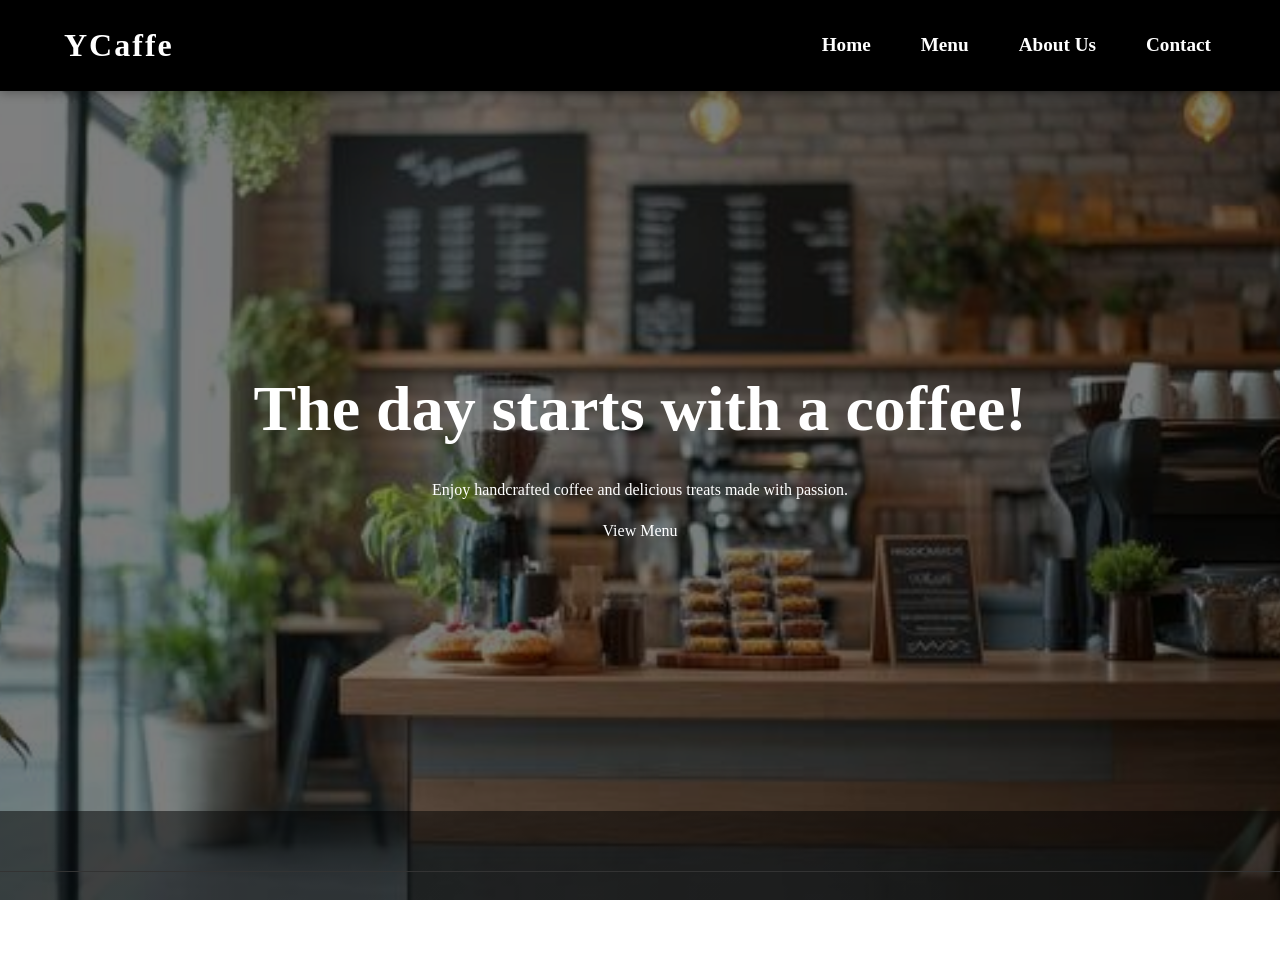
<file: index.html>
<!DOCTYPE html>
<html lang="en">
  <head>
    <meta charset="utf-8" />
    <meta name="viewport" content="width=device-width, initial-scale=1.0">
    <meta name="description" content="YCaffe offers handcrafted coffee, delicious desserts, and a cozy atmosphere for coffee lovers.">
    <title>YCaffe | Specialty Coffee & Desserts</title>
    <link rel="stylesheet" href="styles.css"/>
  </head>
  <body>

    <header>
        <div class="container">

            <a href="index.html" class="logo" aria-label="YCaffe Home">YCaffe</a>

            <nav>
                <ul>
                    <li><a href="index.html">Home</a></li>
                    <li><a href="menu.html">Menu</a></li>
                    <li><a href="about.html">About Us</a></li>
                    <li><a href="contact.html">Contact</a></li>
                </ul>
            </nav>

        </div>
    </header>



    <main>  

        <section class="home">

            <div class="container">

                <h1>The day starts with a coffee!</h1>

                <p>
                    Enjoy handcrafted coffee and delicious treats made with passion.
                </p>

                <a href="menu.html">
                    View Menu
                </a>

            </div>

        </section>

    <section class="about-us">
        <!-- About content will be added here -->
    </section>

    </main>

    <footer>

        <p>
            &copy; 2026 YCaffe. All rights reserved.
        </p>

    </footer>

    <script src=""></script>

  </body>
</html>
</file>
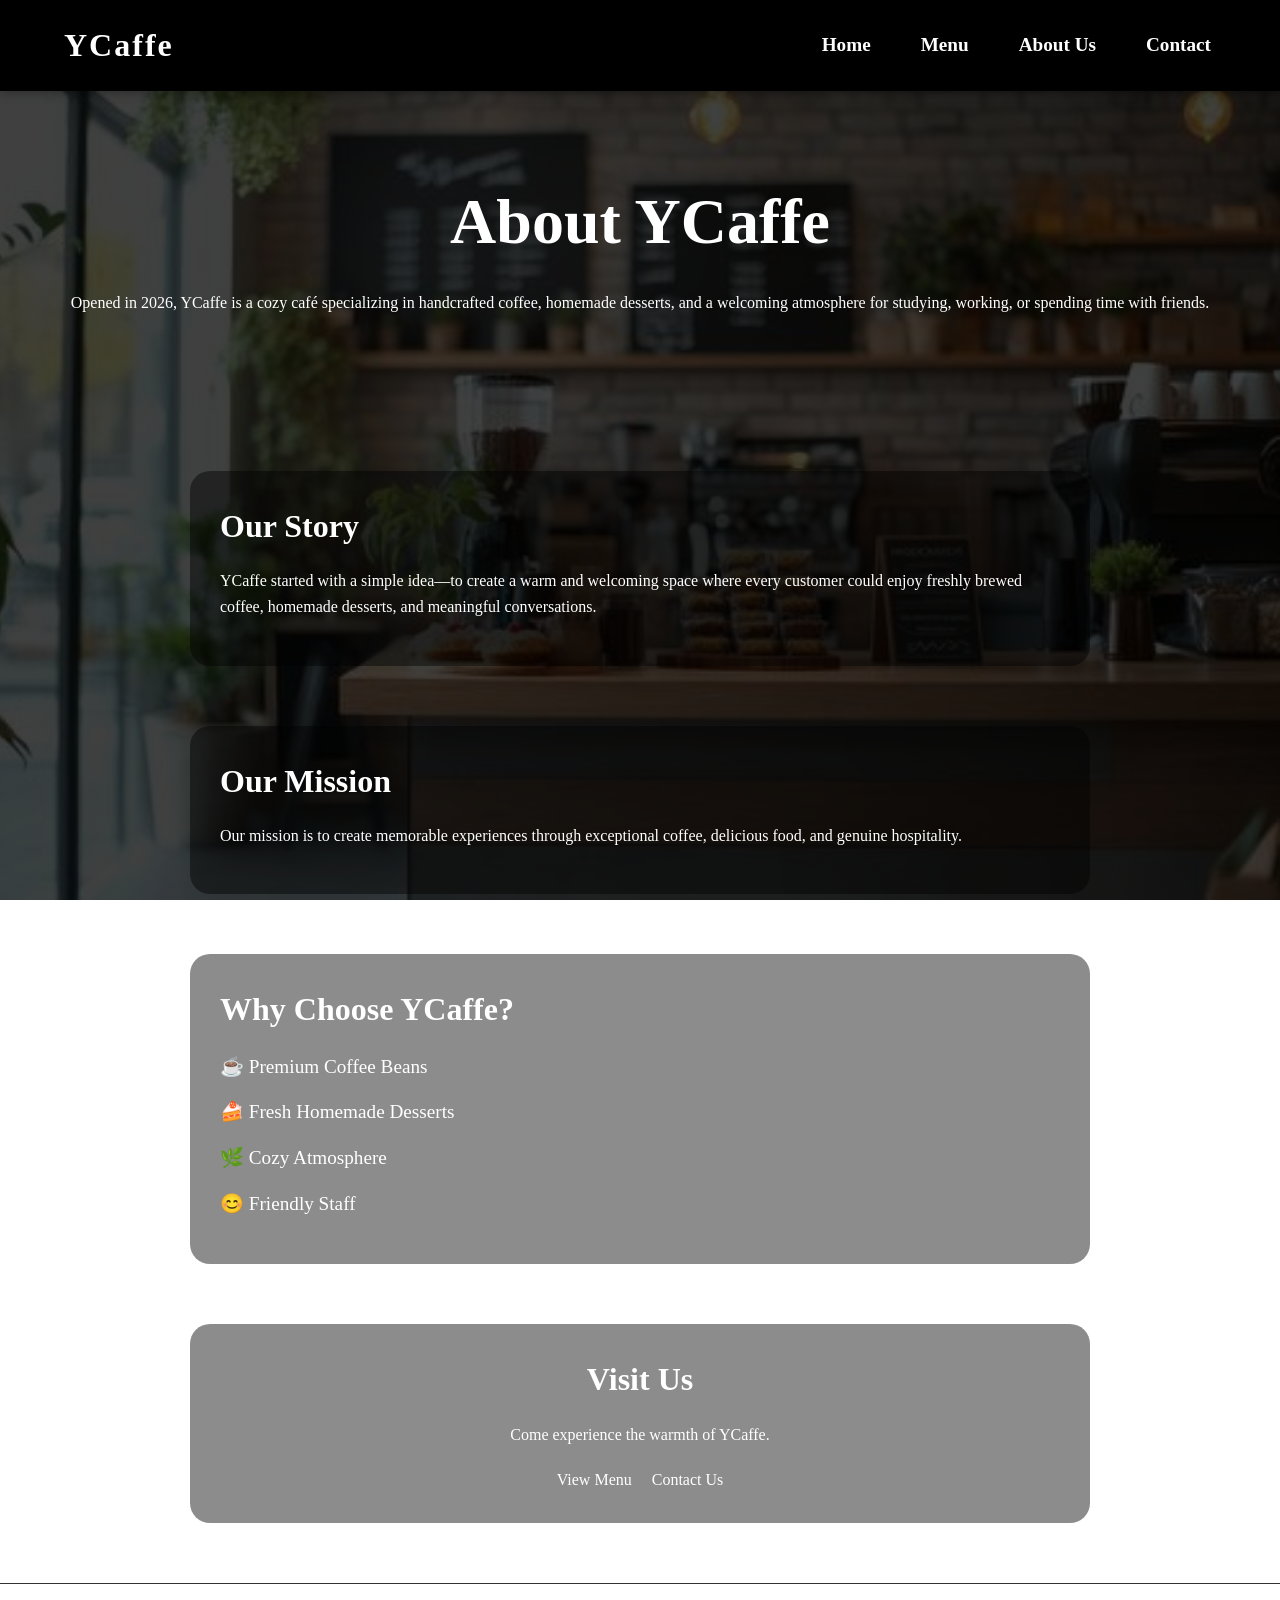
<file: about.html>
<!DOCTYPE html>
<html lang="en">
  <head>
    <meta charset="utf-8" />
    <meta name="viewport" content="width=device-width, initial-scale=1.0">
    <meta name="description" content="YCaffe offers handcrafted coffee, delicious desserts, and a cozy atmosphere for coffee lovers.">
    <title>YCaffe | About Us</title>
    <link rel="stylesheet" href="styles.css"/>
  </head>
  <body>

    <header>
        <div class="container">

             <a href="index.html" class="logo" aria-label="YCaffe Home">YCaffe</a>

            <nav>
                <ul>
                    <li><a href="index.html">Home</a></li>
                    <li><a href="menu.html">Menu</a></li>
                    <li><a href="about.html">About Us</a></li>
                    <li><a href="contact.html">Contact</a></li>
                </ul>
            </nav>

        </div>
    </header>


    <main>

        <section class="about-hero">

            <h1>About YCaffe</h1>

            <p>Opened in 2026, YCaffe is a cozy café specializing in handcrafted coffee,
            homemade desserts, and a welcoming atmosphere for studying, working,
            or spending time with friends.</p>

        </section>


        <section class="our-story">

            <h2>Our Story</h2>
        
            <p>YCaffe started with a simple idea—to create a warm and welcoming space where every customer could enjoy freshly brewed coffee, 
            homemade desserts, and meaningful conversations.</p>

        </section>


        <section class="our-mission">

            <h2>Our Mission</h2>

            <p>Our mission is to create memorable experiences through exceptional coffee, delicious food, and genuine hospitality.</p>

        </section>


        <section class="why-choose-us">

            <h2>Why Choose YCaffe?</h2>

            <ul>

                <li>☕ Premium Coffee Beans</li>

                <li>🍰 Fresh Homemade Desserts</li>

                <li>🌿 Cozy Atmosphere</li>

                <li>😊 Friendly Staff</li>

            </ul>

        </section>


        <section class="visit-us">

            <div class="container">

                <h2>Visit Us</h2>

                <p>Come experience the warmth of YCaffe.</p>

                <div class="buttons">

                    <a href="menu.html" class="view-menu" class="active">
                        View Menu
                    </a>

                    <a href="contact.html" class="contact-us" class="active">
                        Contact Us
                    </a>

                </div>

            </div>

        </section>


    </main>

    <footer>

        <p>
            &copy; 2026 YCaffe. All rights reserved.
        </p>

    </footer>

  </body>
</html>
</file>
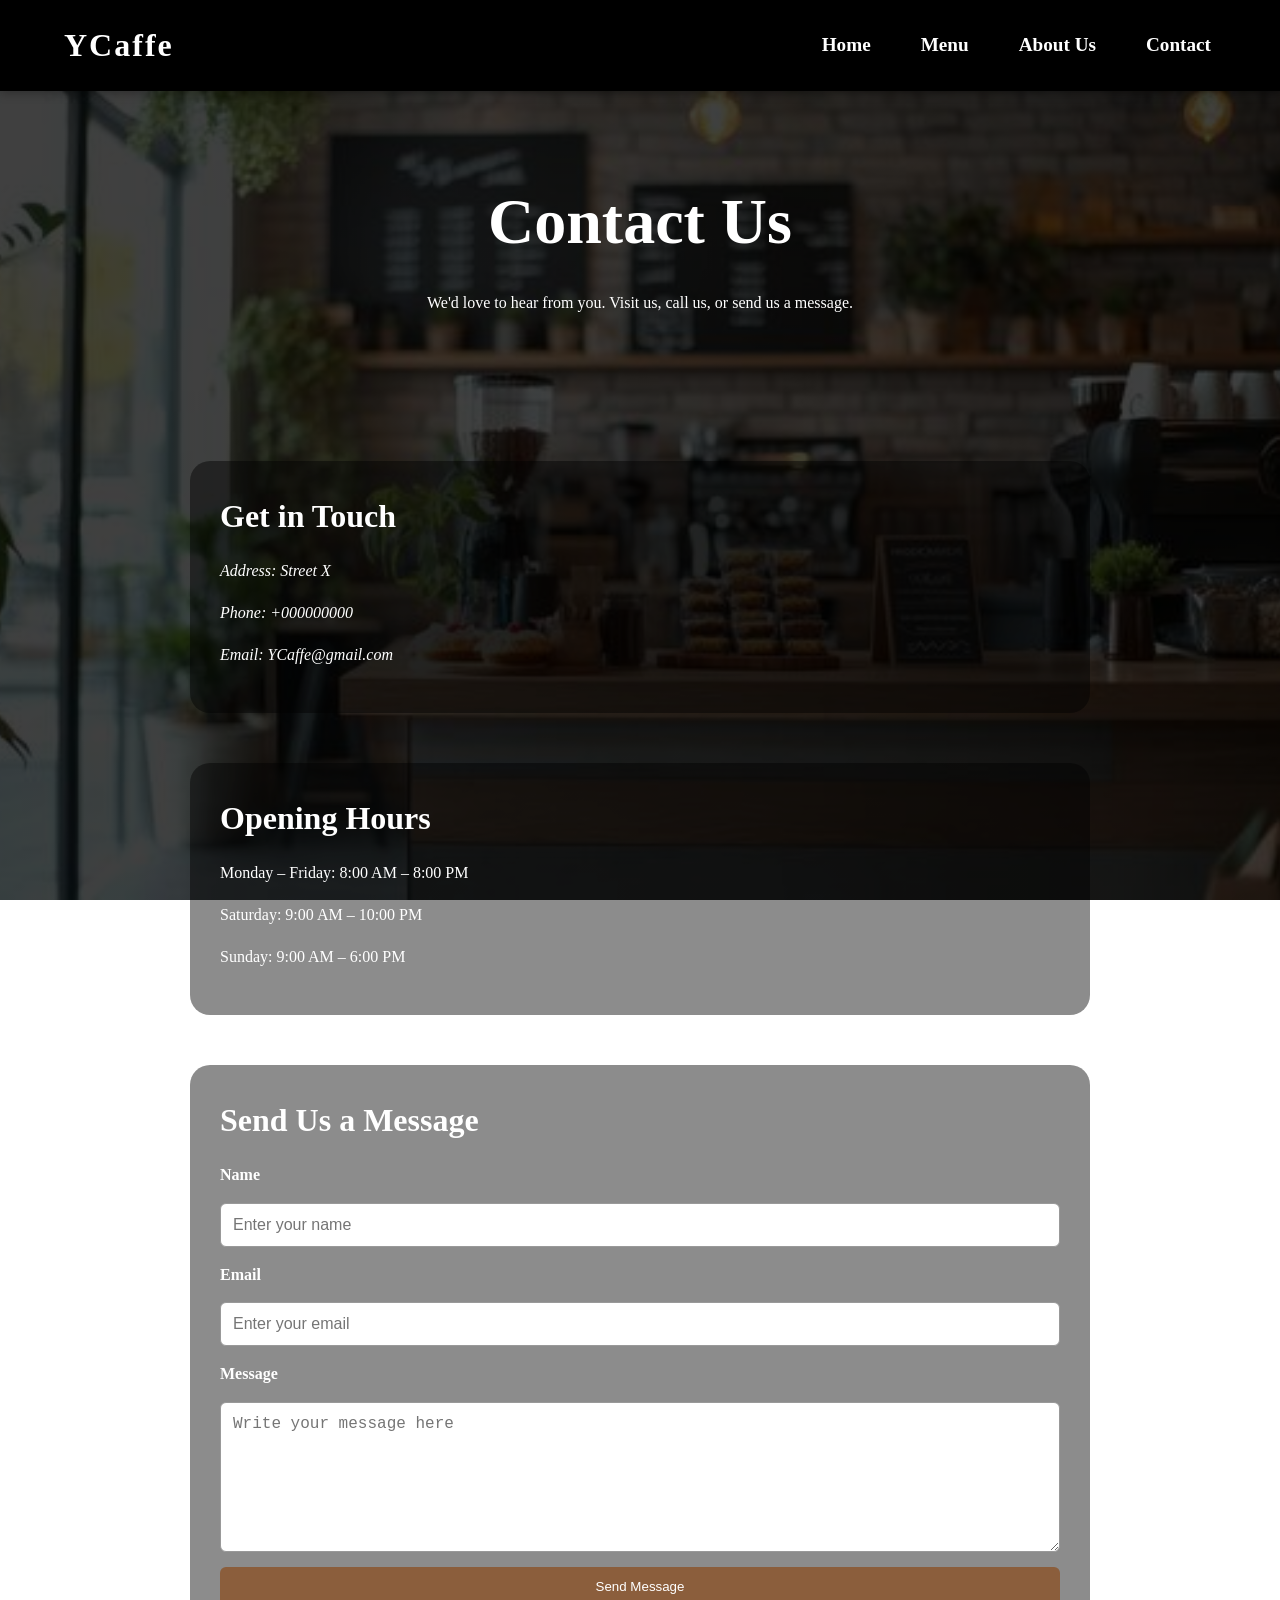
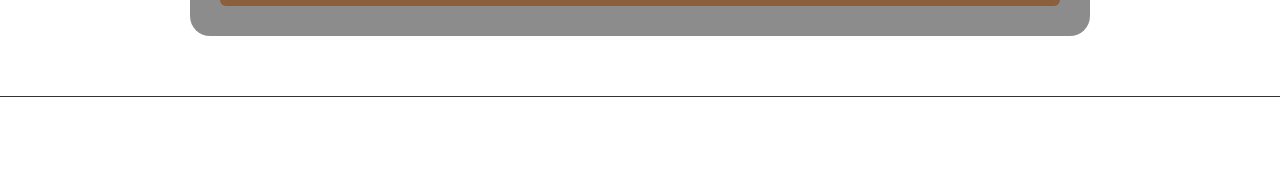
<file: contact.html>
<!DOCTYPE html>
<html lang="en">
  <head>
    <meta charset="utf-8" />
    <meta name="viewport" content="width=device-width, initial-scale=1.0">
    <meta name="description" content="YCaffe offers handcrafted coffee, delicious desserts, and a cozy atmosphere for coffee lovers.">
    <title>YCaffe | Contact</title>
    <link rel="stylesheet" href="styles.css"/>
  </head>
  <body>

    <header>
        <div class="container">

             <a href="index.html" class="logo" aria-label="YCaffe Home">YCaffe</a>

            <nav>
                <ul>
                    <li><a href="index.html">Home</a></li>
                    <li><a href="menu.html">Menu</a></li>
                    <li><a href="about.html">About Us</a></li>
                    <li><a href="contact.html">Contact</a></li>
                </ul>
            </nav>

        </div>
    </header>


    <main>


    <section class="contact-hero">

        <h1>Contact Us</h1>

        <p>
            We'd love to hear from you. Visit us, call us, or send us a message.
        </p>

    </section>

    
    <section class="contact-info">

        <h2>Get in Touch</h2>

        <address>
            <p>Address: Street X</p>
            <p>Phone: <a href="tel:+000000000">+000000000</a></p>
            <p>Email: <a href="mailto:YCaffe@gmail.com">YCaffe@gmail.com</a></p>
        </address>

    </section>

    <section class="opening-hours">

        <h2>Opening Hours</h2>
        <p>Monday – Friday: 8:00 AM – 8:00 PM</p>
        <p>Saturday: 9:00 AM – 10:00 PM</p>
        <p>Sunday: 9:00 AM – 6:00 PM</p>

    </section>

    <section class="contact-form">
         
        <h2>Send Us a Message</h2>

        <form action="#" method="post">

            <label for="name">Name</label>
            <input id="name" name="name" type="text" placeholder="Enter your name" required>

            <label for="email">Email</label>
            <input id="email" name="email" type="email" placeholder="Enter your email" required>

            <label for="message">Message</label>
            <textarea id="message" name="message" placeholder="Write your message here" required></textarea>

            <button type="submit">
                Send Message
            </button>

        </form>

    </section>


    </main>

    <footer>

        <p>
            &copy; 2026 YCaffe. All rights reserved.
        </p>

    </footer>

    <script src=""></script>

  </body>
</html>
</file>
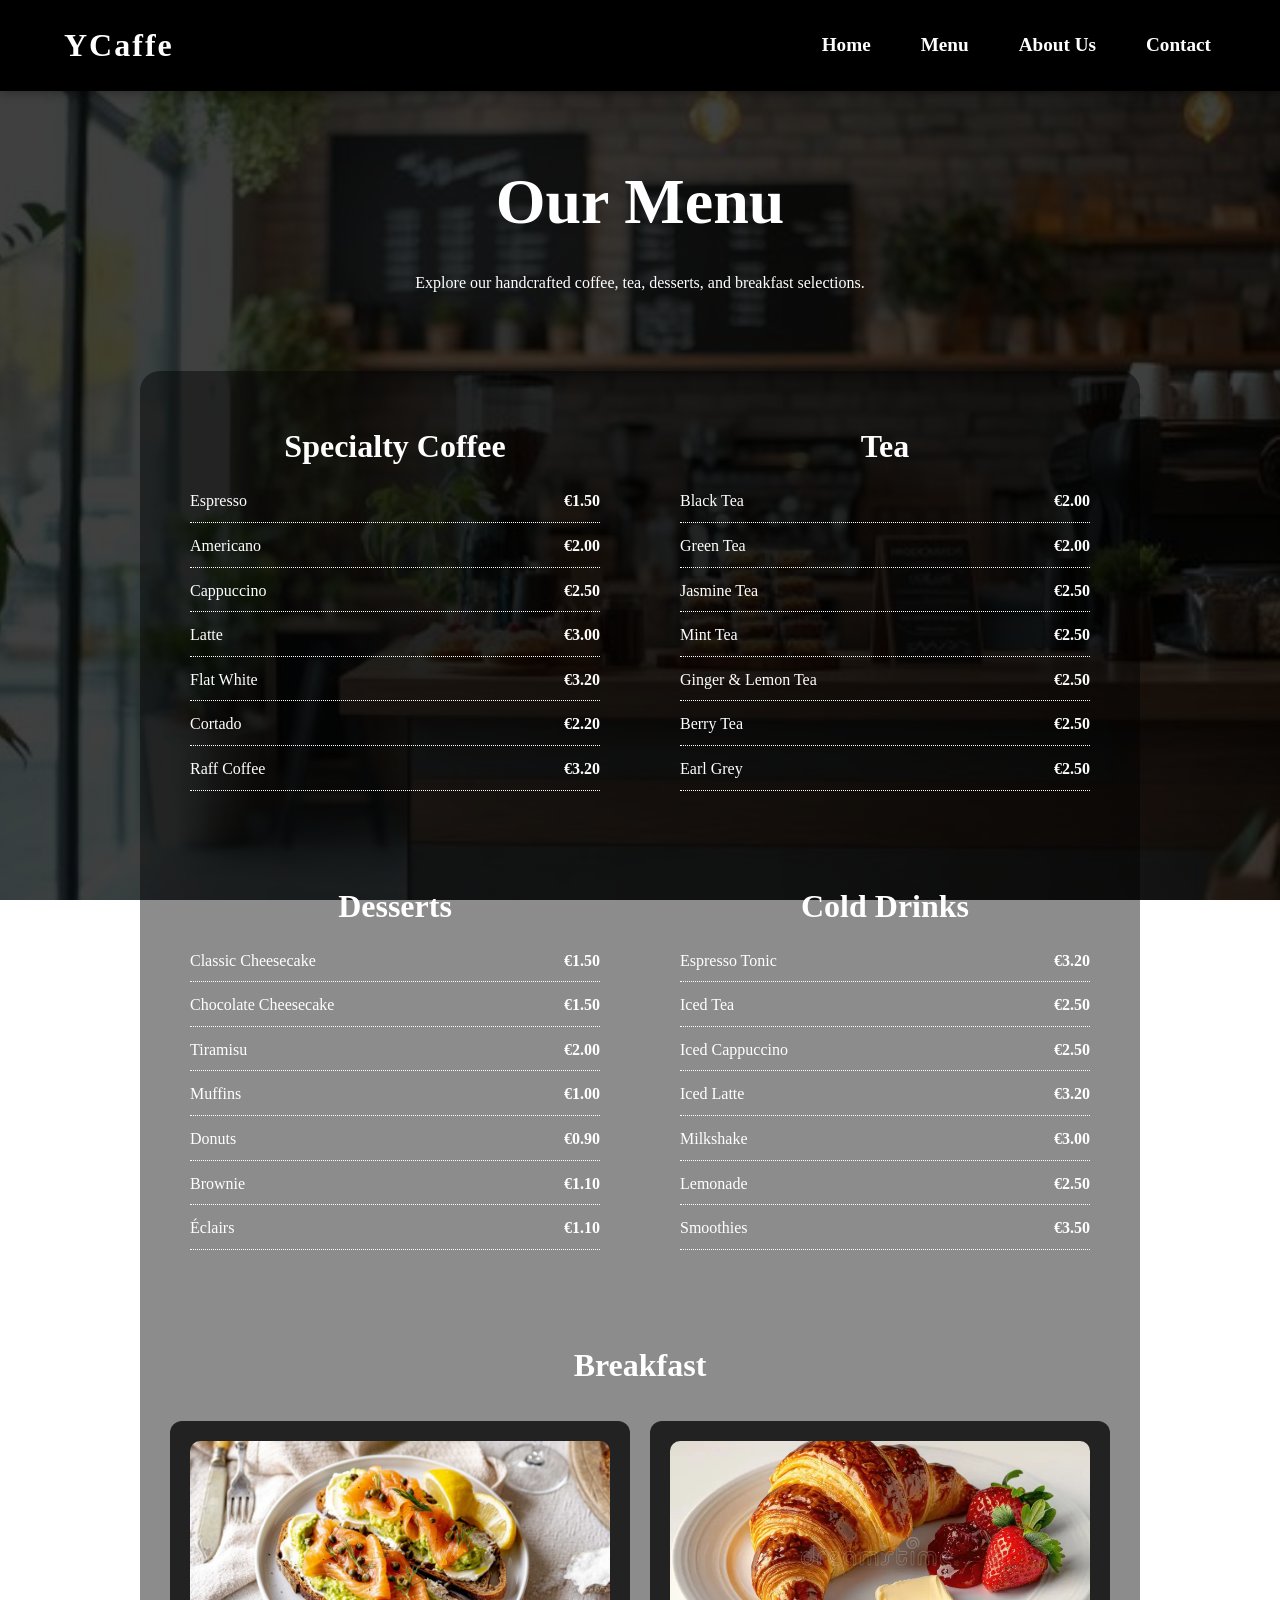
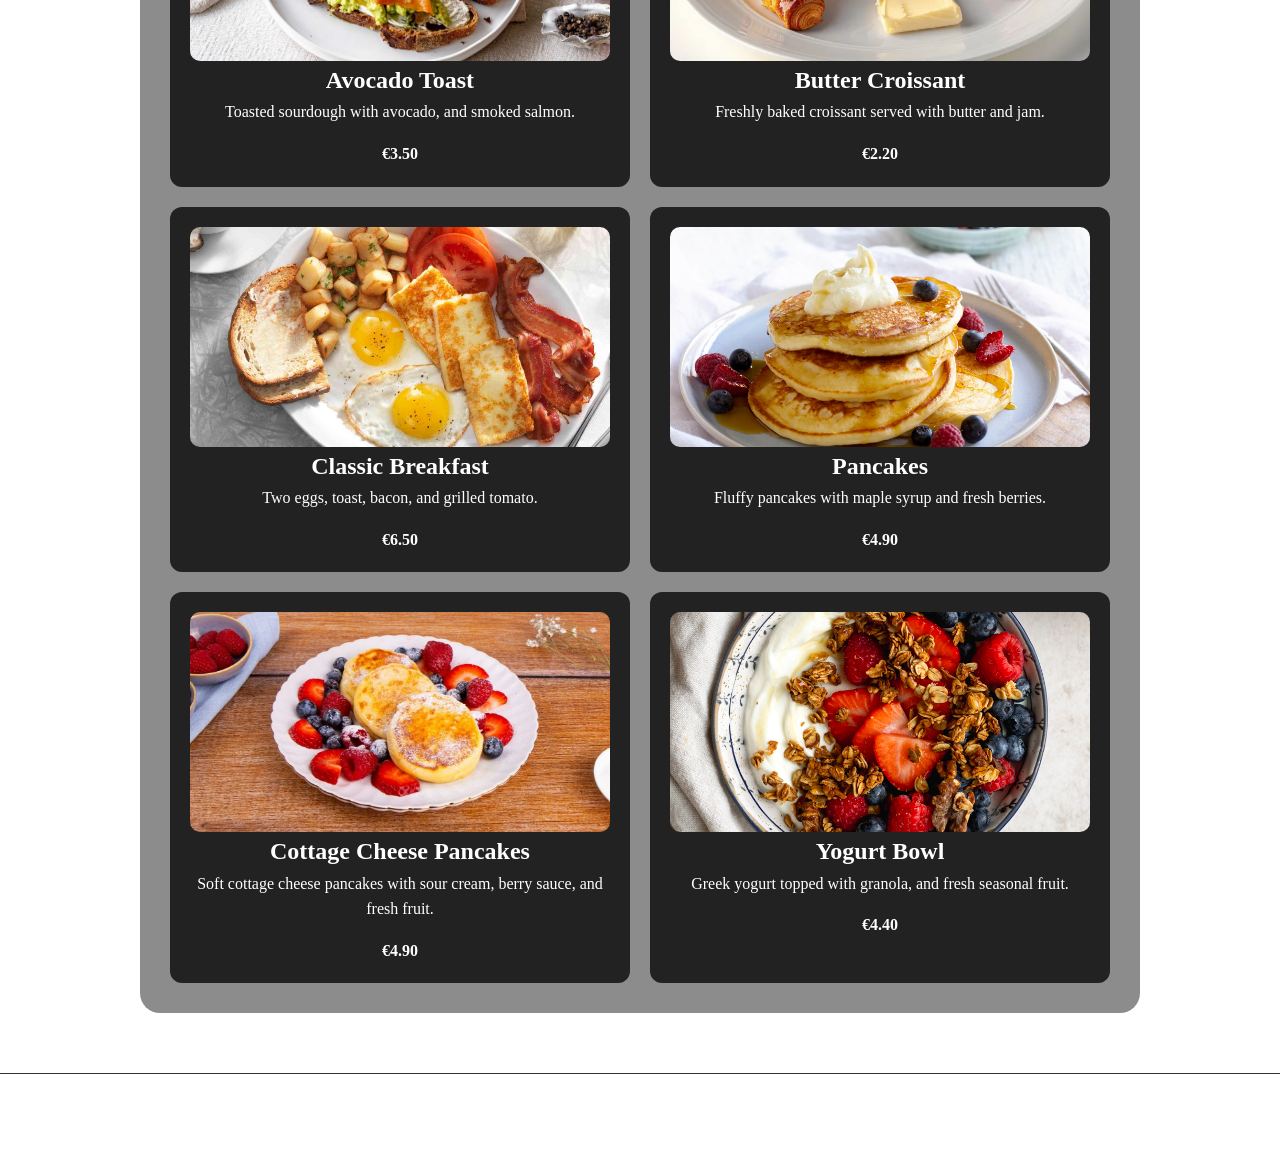
<file: menu.html>
<!DOCTYPE html>
<html lang="en">
  <head>
    <meta charset="utf-8" />
    <meta name="viewport" content="width=device-width, initial-scale=1.0"/>
    <meta name="description" content="YCaffe offers handcrafted coffee, delicious desserts, and a cozy atmosphere for coffee lovers.">
    <title>YCaffe | Menu</title>
    <link rel="stylesheet" href="styles.css"/>
  </head>
  <body>

    <header>
        <div class="container">

             <a href="index.html" class="logo" aria-label="YCaffe Home">YCaffe</a>

            <nav>
                <ul>
                    <li><a href="index.html">Home</a></li>
                    <li><a href="menu.html">Menu</a></li>
                    <li><a href="about.html">About Us</a></li>
                    <li><a href="contact.html">Contact</a></li>
                </ul>
            </nav>

        </div>
    </header>


    <main>

    <section class="menu-hero">

        <h1>Our Menu</h1>

        <p>Explore our handcrafted coffee, tea, desserts, and breakfast selections.</p>

    </section>


    <section class="menu-content">

        <div class="menu-grid">

            <section class="category">

                <h2>Specialty Coffee</h2>


                <article class="item">
                    <p class="flavor">Espresso</p><p class="price">€1.50</p>
                </article>

                <article class="item">
                    <p class="flavor">Americano</p><p class="price">€2.00</p>
                </article>

                <article class="item">
                    <p class="flavor">Cappuccino</p><p class="price">€2.50</p>
                </article>

                <article class="item">
                    <p class="flavor">Latte</p><p class="price">€3.00</p>
                </article>

                <article class="item">
                    <p class="flavor">Flat White</p><p class="price">€3.20</p>
                </article>

                <article class="item">
                    <p class="flavor">Cortado</p><p class="price">€2.20</p>
                </article>

                <article class="item">
                    <p class="flavor">Raff Coffee</p><p class="price">€3.20</p>
                </article>

            </section>
        
    
            
            <section class="category">


                    <h2>Tea</h2>

                    <article class="item">
                        <p class="flavor">Black Tea</p><p class="price">€2.00</p>
                    </article>

                    <article class="item">
                        <p class="flavor">Green Tea</p><p class="price">€2.00</p>
                    </article>

                    <article class="item">
                        <p class="flavor">Jasmine Tea</p><p class="price">€2.50</p>
                    </article>

                    <article class="item">
                        <p class="flavor">Mint Tea</p><p class="price">€2.50</p>
                    </article>

                    <article class="item">
                        <p class="flavor">Ginger & Lemon Tea</p><p class="price">€2.50</p>
                    </article>

                    <article class="item">
                        <p class="flavor">Berry Tea</p><p class="price">€2.50</p>
                    </article>

                    <article class="item">
                        <p class="flavor">Earl Grey</p><p class="price">€2.50</p>
                    </article>
            
            </section>
        


            <section class="category">
                <h2>Desserts</h2>

                <article class="item">
                    <p class="flavor">Classic Cheesecake</p><p class="price">€1.50</p>
                </article>

                <article class="item">
                    <p class="flavor">Chocolate Cheesecake</p><p class="price">€1.50</p>
                </article>

                <article class="item">
                    <p class="flavor">Tiramisu</p><p class="price">€2.00</p>
                </article>

                <article class="item">
                    <p class="flavor">Muffins</p><p class="price">€1.00</p>
                </article>

                <article class="item">
                    <p class="flavor">Donuts</p><p class="price">€0.90</p>
                </article>

                <article class="item">
                    <p class="flavor">Brownie</p><p class="price">€1.10</p>
                </article>

                <article class="item">
                    <p class="flavor">Éclairs</p><p class="price">€1.10</p>
                </article>
            </section>
        


            <section class="category">
                <h2>Cold Drinks</h2>

                <article class="item">
                    <p class="flavor">Espresso Tonic</p><p class="price">€3.20</p>
                </article>

                <article class="item">
                    <p class="flavor">Iced Tea</p><p class="price">€2.50</p>
                </article>

                <article class="item">
                    <p class="flavor">Iced Cappuccino</p><p class="price">€2.50</p>
                </article>

                <article class="item">
                    <p class="flavor">Iced Latte</p><p class="price">€3.20</p>
                </article>

                <article class="item">
                    <p class="flavor">Milkshake</p><p class="price">€3.00</p>
                </article>

                <article class="item">
                    <p class="flavor">Lemonade</p><p class="price">€2.50</p>
                </article>

                <article class="item">
                    <p class="flavor">Smoothies</p><p class="price">€3.50</p>
                </article>
            </section>
    
        </div>

            <section class="breakfast">

                <h2>Breakfast</h2>

                <div class="product-grid">

                    <div class="product-card">
                        <img src="Images/Avocado-toast.jpg" alt="Avocado Toast" />
                        <h3>Avocado Toast</h3>
                        <p>Toasted sourdough with avocado, and smoked salmon.</p>
                        <p class="price">€3.50</p>
                        
                    </div>

                    <div class="product-card">
                        <img src="Images/Croissant.webp" alt="Butter Croissant" />
                        <h3>Butter Croissant</h3>
                        <p>Freshly baked croissant served with butter and jam.</p>
                        <p class="price">€2.20</p>
                        
                    </div>

                    <div class="product-card">
                        <img src="Images/Classic-breakfast.jpg" alt="Classic Breakfast" />
                        <h3>Classic Breakfast</h3>
                        <p>Two eggs, toast, bacon, and grilled tomato.</p>
                        <p class="price">€6.50</p>
                        
                    </div>

                    <div class="product-card">
                        <img src="Images/Pancakes.jpeg" alt="Pancakes" />
                        <h3>Pancakes</h3>
                        <p>Fluffy pancakes with maple syrup and fresh berries.</p>
                        <p class="price">€4.90</p>
                        
                    </div>

                    <div class="product-card">
                        <img src="Images/Cottage-cheese-pancakes.jpg" alt="Yogurt Bowl" />
                        <h3>Cottage Cheese Pancakes</h3>
                        <p>Soft cottage cheese pancakes with sour cream, berry sauce, and fresh fruit.</p>
                        <p class="price">€4.90</p>
                        
                    </div>

                    <div class="product-card">
                        <img src="Images/Yogurt-bowl.jpg" alt="Yogurt Bowl" />
                        <h3>Yogurt Bowl</h3>
                        <p>Greek yogurt topped with granola, and fresh seasonal fruit.</p>
                        <p class="price">€4.40</p>
                        
                    </div>

                </div>

            </section>
        
        </section>

    </main>

    <footer>

        <p>
         &copy; 2026 YCaffe. All rights reserved.
        </p>

    </footer>

  </body>
</html>
</file>
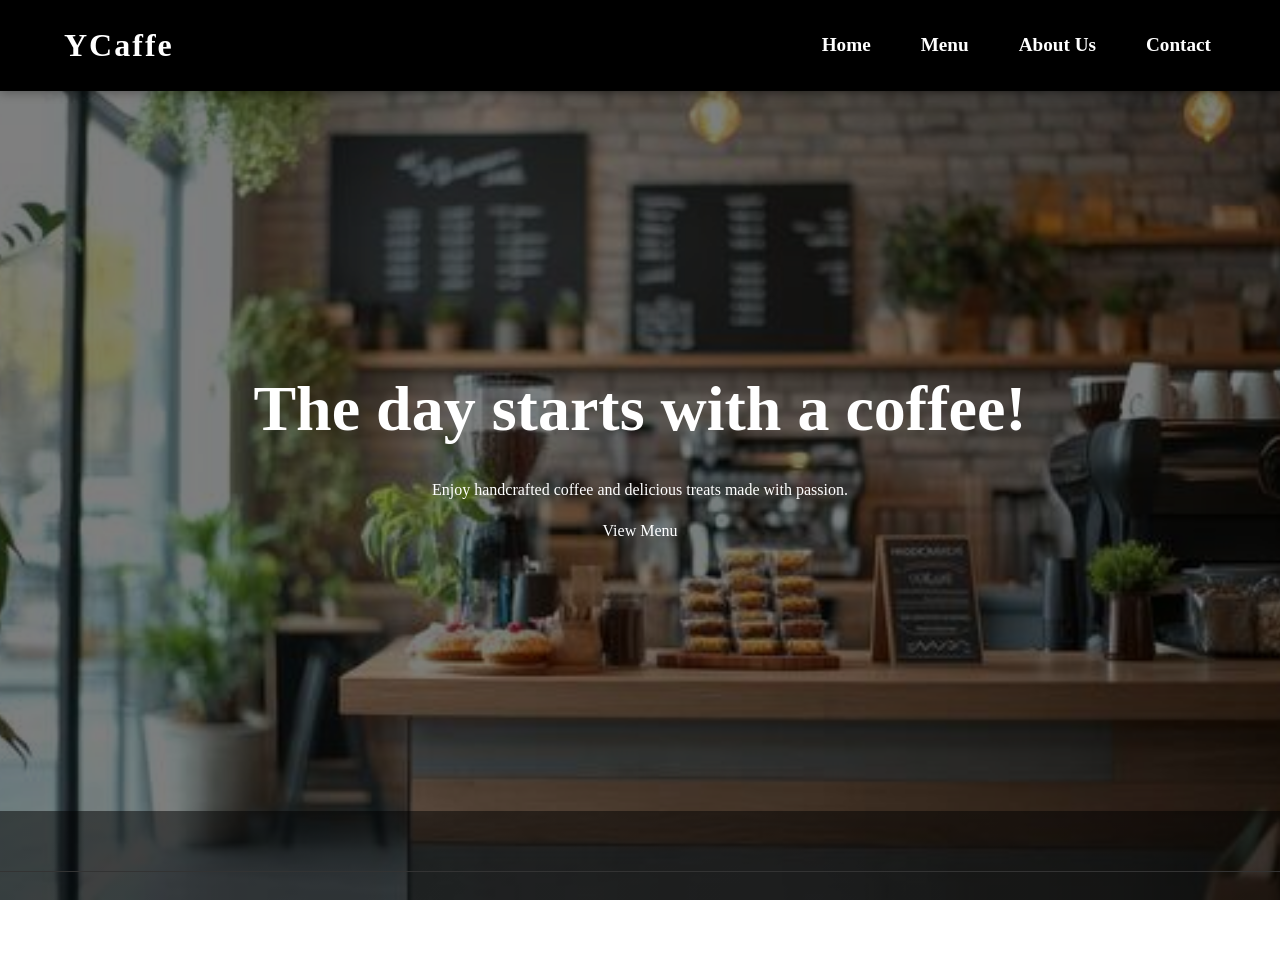
<file: YCaffe.html>
<!DOCTYPE html>
<html lang="en">
  <head>
    <meta charset="utf-8" />
    <meta name="viewport" content="width=device-width, initial-scale=1.0">
    <meta name="description" content="YCaffe offers handcrafted coffee, delicious desserts, and a cozy atmosphere for coffee lovers.">
    <title>YCaffe | Specialty Coffee & Desserts</title>
    <link rel="stylesheet" href="styles.css"/>
  </head>
  <body>

    <header>
        <div class="container">

            <a href="YCaffe.html" class="logo" aria-label="YCaffe Home">YCaffe</a>

            <nav>
                <ul>
                    <li><a href="YCaffe.html">Home</a></li>
                    <li><a href="menu.html">Menu</a></li>
                    <li><a href="about.html">About Us</a></li>
                    <li><a href="contact.html">Contact</a></li>
                </ul>
            </nav>

        </div>
    </header>



    <main>  

        <section class="home">

            <div class="container">

                <h1>The day starts with a coffee!</h1>

                <p>
                    Enjoy handcrafted coffee and delicious treats made with passion.
                </p>

                <a href="menu.html">
                    View Menu
                </a>

            </div>

        </section>

    <section class="about-us">
        <!-- About content will be added here -->
    </section>

    </main>

    <footer>

        <p>
            &copy; 2026 YCaffe. All rights reserved.
        </p>

    </footer>

    <script src=""></script>

  </body>
</html>
</file>
<file: styles.css>
/* ==========================
   1. RESET & GLOBAL STYLES
========================== */

*{
    margin:0;
    padding:0;
    box-sizing:border-box;
}

html{
    scroll-behavior:smooth;
}

body{
    background-image: 
        linear-gradient(rgba(0,0,0,0.75), rgba(0,0,0,0.75)),
        url("Images/YCaffe_bkg.jpeg");

    background-size:cover;
    background-position:center;
    background-attachment:fixed;

    color:#fff;
    font-family: Georgia, serif;
    line-height:1.6;
}

img{
    max-width:100%;
    display:block;
}

a{
    text-decoration:none;
    color:inherit;
    transition:0.3s;
}

.container{
    width:90%;
    max-width:1200px;
    margin:0 auto;
}


/* ==========================
   2. TYPOGRAPHY
========================== */

h1{
    text-align:center;
    font-size:clamp(2.5rem,5vw,4rem);
    margin-bottom:1rem;
}

h2{
    font-size:2rem;
    margin-bottom:1rem;
}

h3{
    font-size:1.5rem;
}

p{
    margin-bottom:1rem;
}


/* ==========================
   3. HEADER & NAVIGATION
========================== */

header{
    padding:20px 0;
    position:sticky;
    top:0;
    background:#000;
    z-index:1000;
    box-shadow:0 2px 10px rgba(0,0,0,0.3);
}

header .container{
    display:flex;
    justify-content:space-between;
    align-items:center;
}

.logo{
    font-size:2rem;
    font-weight:bold;
    color:#fff;
    letter-spacing:2px;
}

.logo:hover{
    color:#8B5E3C;
}

nav ul{
    display:flex;
    gap:40px;
    list-style:none;
}

nav li{
    padding:5px;
}

nav a{
    font-size:1.2rem;
    font-weight:bold;
}

nav a:hover{
    color:#8B5E3C;
}

.active{
    color:#8B5E3C;
}


/* ==========================
   4. HOME PAGE
========================== */

.home{
    position:relative;
    min-height:80vh;

    display:flex;
    flex-direction:column;
    justify-content:center;
    align-items:center;

    background-image:url("Images/YCaffe_bkg.jpeg");
    background-size:cover;
    background-position:center;
    background-repeat:no-repeat;
    background-attachment:fixed;
    
    text-align:center;
    padding:100px 20px;
}


.home::before{
    content:"";
    position:absolute;
    inset:0;
    background:rgba(0,0,0,0.5);
}


.home h1,
.home h2,
.home p,
.home a{
    position:relative;
    z-index:1;
}

.home h2{
    font-size:3rem;
}

.hero-button{
    display:inline-block;
    margin-top:20px;
}

.home
.container a:hover{
    color:#8B5E3C; 
}


/* ==========================
   5. MENU PAGE
========================== */

.menu-hero{
    text-align:center;
    padding:60px 20px;
}

.menu-content{
    max-width:1000px;
    margin:0 auto;
    background:rgba(0,0,0,0.452);
    border-radius:20px;
    padding:30px;
}

.menu-grid{
    display:grid;
    grid-template-columns:repeat(2,1fr);
    gap:40px;
}

.category{
    padding:20px;
}
.breakfast{
    margin-top:60px;
    text-align:center;
}

.category h2{
    text-align:center;
}

.item{
    display:flex;
    justify-content:space-between;
    border-bottom:1px dotted white;
    padding-bottom:8px;
    margin-bottom:10px;
}

.flavor,
.price{
    margin:0;
}

.price {
    font-weight:bold;
}

.product-grid{
    display:grid;
    grid-template-columns:repeat(2,1fr);
    gap:20px;
    margin-top:30px;
}

.product-card{
    background:#222;
    padding:20px;
    border-radius:12px;
    text-align:center;
    transition:0.3s;
}



.product-card img{
    width:100%;
    height:220px;
    object-fit:cover;
    border-radius:10px;
}


/* ==========================
   6. ABOUT PAGE
========================== */

.about-hero{
    text-align:center;
    padding:80px 20px;
}

.our-story,
.our-mission,
.why-choose-us,
.visit-us{
    max-width:900px;
    margin:60px auto;
}

.why-choose-us ul{
    list-style:none;
}

.why-choose-us li{
    margin-bottom:15px;
    font-size:1.2rem;
}

.visit-us{
    text-align:center;
}

.buttons{
    display:flex;
    justify-content:center;
    gap:20px;
    margin-top:20px;
}

.our-story,
.our-mission,
.why-choose-us,
.visit-us {
    background:rgba(0, 0, 0, 0.452);
    border-radius:20px;
    padding:30px;
}

.visit-us
.container a:hover{
    color:#8B5E3C;
}


/* ==========================
   7. CONTACT PAGE
========================== */

.contact-hero{
    text-align:center;
    padding:80px 20px;
}

.contact-info,
.opening-hours,
.contact-form,
.location{
    max-width:900px;
    margin:50px auto;
    background:rgba(0,0,0,0.452);
    border-radius:20px;
    padding:30px;
}

form{
    display:flex;
    flex-direction:column;
    gap:15px;
}

label{
    font-weight:bold;
}

input,
textarea{
    width:100%;
    padding:12px;
    border-radius:6px;
    border:1px solid #999;
    font-size:1rem;
}

textarea{
    resize:vertical;
    min-height:150px;
}

button{
    background:#8B5E3C;
    color:white;
    border:none;
    padding:12px;
    border-radius:6px;
    cursor:pointer;
}

button:hover{
    background:#A66A42;
    transform:translateY(-2px);
}


/* ==========================
   8. FOOTER
========================== */

footer{
    text-align:center;
    padding:30px;
    margin-top:60px;
    border-top:1px solid #333;
}

footer p{
    margin:0;
}


/* ==========================
   9. MEDIA QUERIES
========================== */

@media (max-width:768px){

    header .container{
        flex-direction:column;
        gap:20px;
    }

    nav ul{
        flex-direction:column;
        align-items:center;
        gap:15px;
    }

    .menu-grid{
        grid-template-columns:1fr;
    }

    .product-grid{
        grid-template-columns:1fr;
    }

    .buttons{
        flex-direction:column;
    }

    h1{
        font-size:2.5rem;
    }

    .logo{
        font-size:1.8rem;
    }

    .home{
        background-attachment:scroll;
    }
}
</file>
